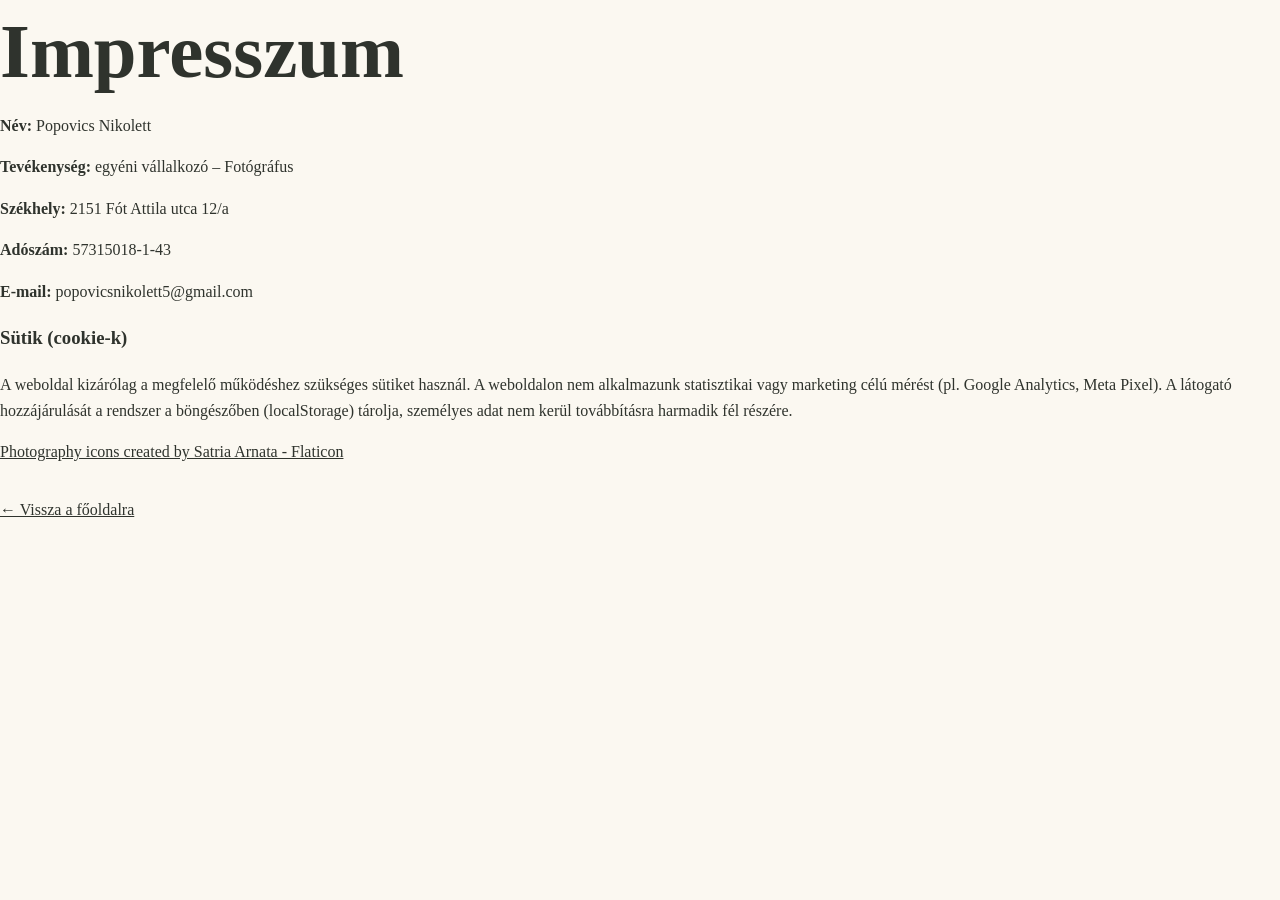
<file: impresszum.html>
<!doctype html>
<html lang="hu">
<head>
  <meta charset="utf-8" />
  <meta name="viewport" content="width=device-width, initial-scale=1" />
  <title>Impresszum | Popovics Nikolett</title>
  <link rel="stylesheet" href="css/style.css" />
  <link rel="icon" type="image/png" href="./camera.png">
</head>

<body>
  <main class="section">
    <div class="container">
      <h1>Impresszum</h1>

      <p><strong>Név:</strong> Popovics Nikolett</p>
      <p><strong>Tevékenység:</strong> egyéni vállalkozó – Fotógráfus</p>
      <p><strong>Székhely:</strong> 2151 Fót  Attila utca 12/a</p>
      <p><strong>Adószám:</strong> 57315018-1-43</p>
      <p><strong>E-mail:</strong> popovicsnikolett5@gmail.com</p>

      <h3>Sütik (cookie-k)</h3>
      <p>A weboldal kizárólag a megfelelő működéshez szükséges sütiket használ. A weboldalon nem alkalmazunk statisztikai vagy marketing célú mérést (pl. Google Analytics, Meta Pixel).
        A látogató hozzájárulását a rendszer a böngészőben (localStorage) tárolja, személyes adat nem kerül továbbításra harmadik fél részére.</p>



        <a href="https://www.flaticon.com/free-icons/photography" title="photography icons">Photography icons created by Satria Arnata - Flaticon</a>
      <p style="margin-top:2rem">
        <a href="index.html">← Vissza a főoldalra</a>
      </p>
    </div>
  </main>
</body>
</html>
</file>
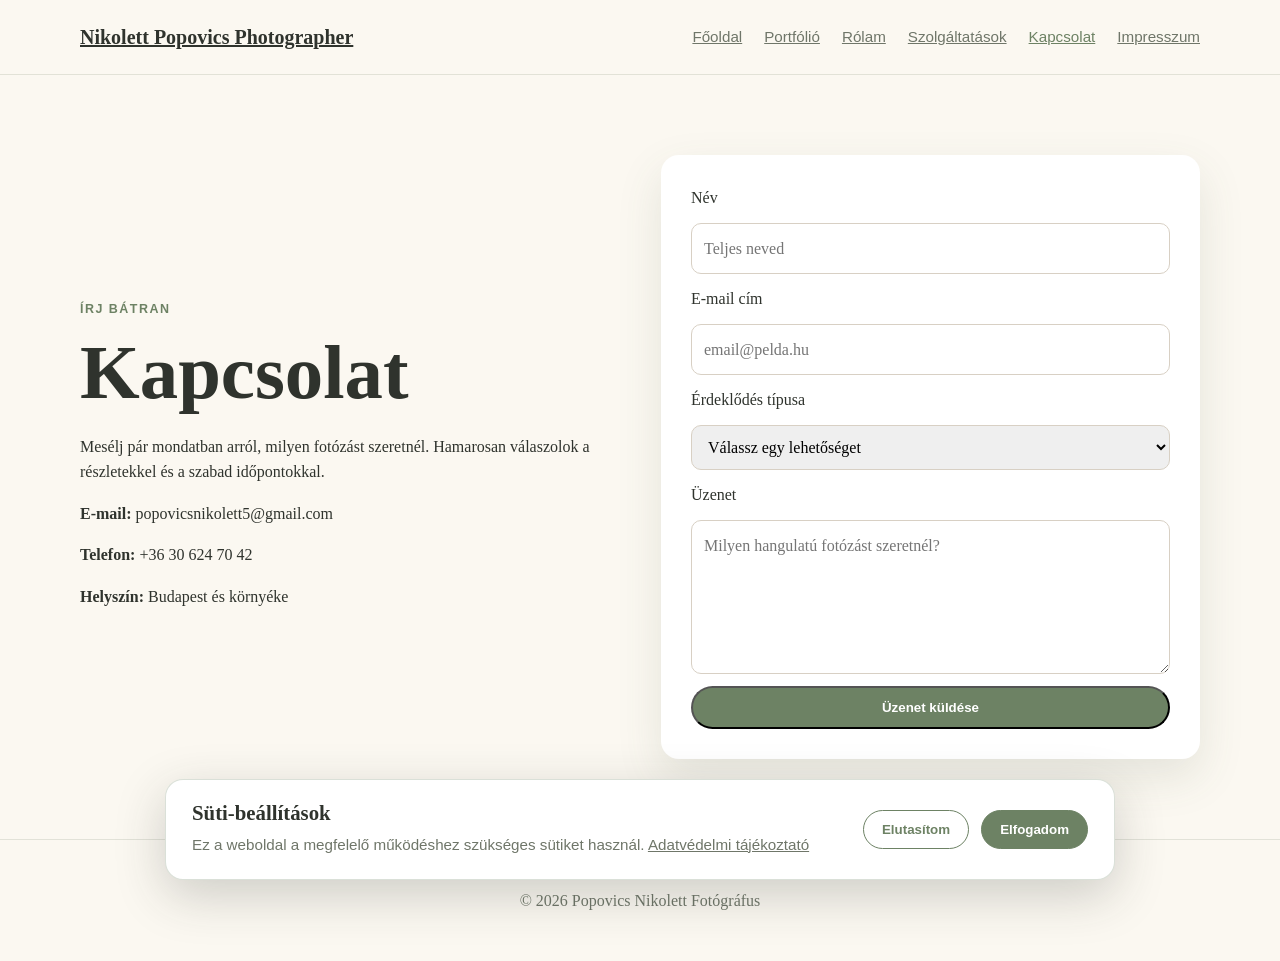
<file: kapcsolat.html>
<!DOCTYPE html>
<html lang="hu">
<head>
  <meta charset="UTF-8">
  <meta name="viewport" content="width=device-width, initial-scale=1.0">
  <title>Kapcsolat | Popovics Nikolett Fotó</title>
  <link rel="stylesheet" href="css/style.css">
  <link rel="icon" type="image/png" href="./camera.png">
</head>
<body>
  <header class="site-header">
    <nav class="navbar">
      <a class="logo" href="index.html">Nikolett Popovics Photographer</a>
      <button class="menu-toggle" type="button" aria-label="Menü megnyitása">
        <span></span><span></span><span></span>
      </button>
      <ul class="nav-links">
        <li><a href="index.html">Főoldal</a></li>
        <li><a href="portfolio.html">Portfólió</a></li>
        <li><a href="rolam.html">Rólam</a></li>
        <li><a href="szolgaltatasok.html">Szolgáltatások</a></li>
        <li><a class="active" href="kapcsolat.html">Kapcsolat</a></li>
        <li><a href="impresszum.html">Impresszum</a></li>
      </ul>
    </nav>
  </header>

  <main class="page">
    <section class="contact-layout">
      <div>
        <p class="eyebrow">Írj bátran</p>
        <h1>Kapcsolat</h1>
        <p>
          Mesélj pár mondatban arról, milyen fotózást szeretnél. Hamarosan
          válaszolok a részletekkel és a szabad időpontokkal.
        </p>
        <div class="contact-info">
          <p><strong>E-mail:</strong> popovicsnikolett5@gmail.com</p>
          <p><strong>Telefon:</strong> +36 30 624 70 42</p>
          <p><strong>Helyszín:</strong> Budapest és környéke</p>
        </div>
      </div>

      <form
            class="contact-form"
            action="https://formsubmit.co/popovicsnikolett5@gmail.com"
            method="POST">


              <input
              type="hidden"
                  name="_subject"
                  value="Új fotózási érdeklődés a weboldalról"
                              >

                    <input type="hidden" name="_template" value="table">

                      <label for="name">Név</label>
                  <input
                      id="name"
                      name="Név"
                      type="text"
                      placeholder="Teljes neved"
                      required
                      >

              <label for="email">E-mail cím</label>
                      <input
                        id="email"
                          name="E-mail"
                            type="email"
                          placeholder="email@pelda.hu"
                            required
                              >

                            <label for="service">Érdeklődés típusa</label>
                              <select id="service" name="Fotózás típusa" required>
                                <option value="">Válassz egy lehetőséget</option>
                                <option value="Portré fotózás">Portré fotózás</option>
                                <option value="Páros fotózás">Páros fotózás</option>
                                <option value="Jegyes fotózás">Jegyes fotózás</option>
                                <option value="Kismama/csecsemő fotózás">Kismama/csecsemő fotózás</option>
                                <option value="Kiskedvenc">Kiskedvenc fotózás</option>
                                <option value="Családi fotózás">Családi fotózás</option>
                                <option value="Esküvői fotózás">Esküvői  fotózás</option>
                                <option value="Egyéb fotózás">Egyéb fotózás</option>
                                </select>

                                      <label for="message">Üzenet</label>
                                      <textarea
                                          id="message"
                                          name="Üzenet"
                                          rows="5"
                                          placeholder="Milyen hangulatú fotózást szeretnél?"
                                        required
                                      ></textarea>

                  <button class="button primary" type="submit">
                          Üzenet küldése
                      </button>
          </form>
        </section>
      </main>

      <footer class="site-footer">
          <p>&copy; 2026 Popovics Nikolett Fotógráfus</p>
          </footer>
                                                  <div class="cookie-banner" id="cookieBanner">
  <div class="cookie-content">
    <div>
      <h2>Süti-beállítások</h2>

      <p>
        Ez a weboldal a megfelelő működéshez szükséges sütiket használ.
        <a href="impresszum.html"> Adatvédelmi tájékoztató</a>
      </p>
    </div>

    <div class="cookie-buttons">
      <button
        class="cookie-button reject"
        id="cookieReject"
        type="button"
      >
        Elutasítom
      </button>

      <button
        class="cookie-button accept"
        id="cookieAccept"
        type="button"
      >
        Elfogadom
      </button>
      </div>
            </div>
              </div>
      <script src="./script.js"></script>
</body>
</html>
</file>
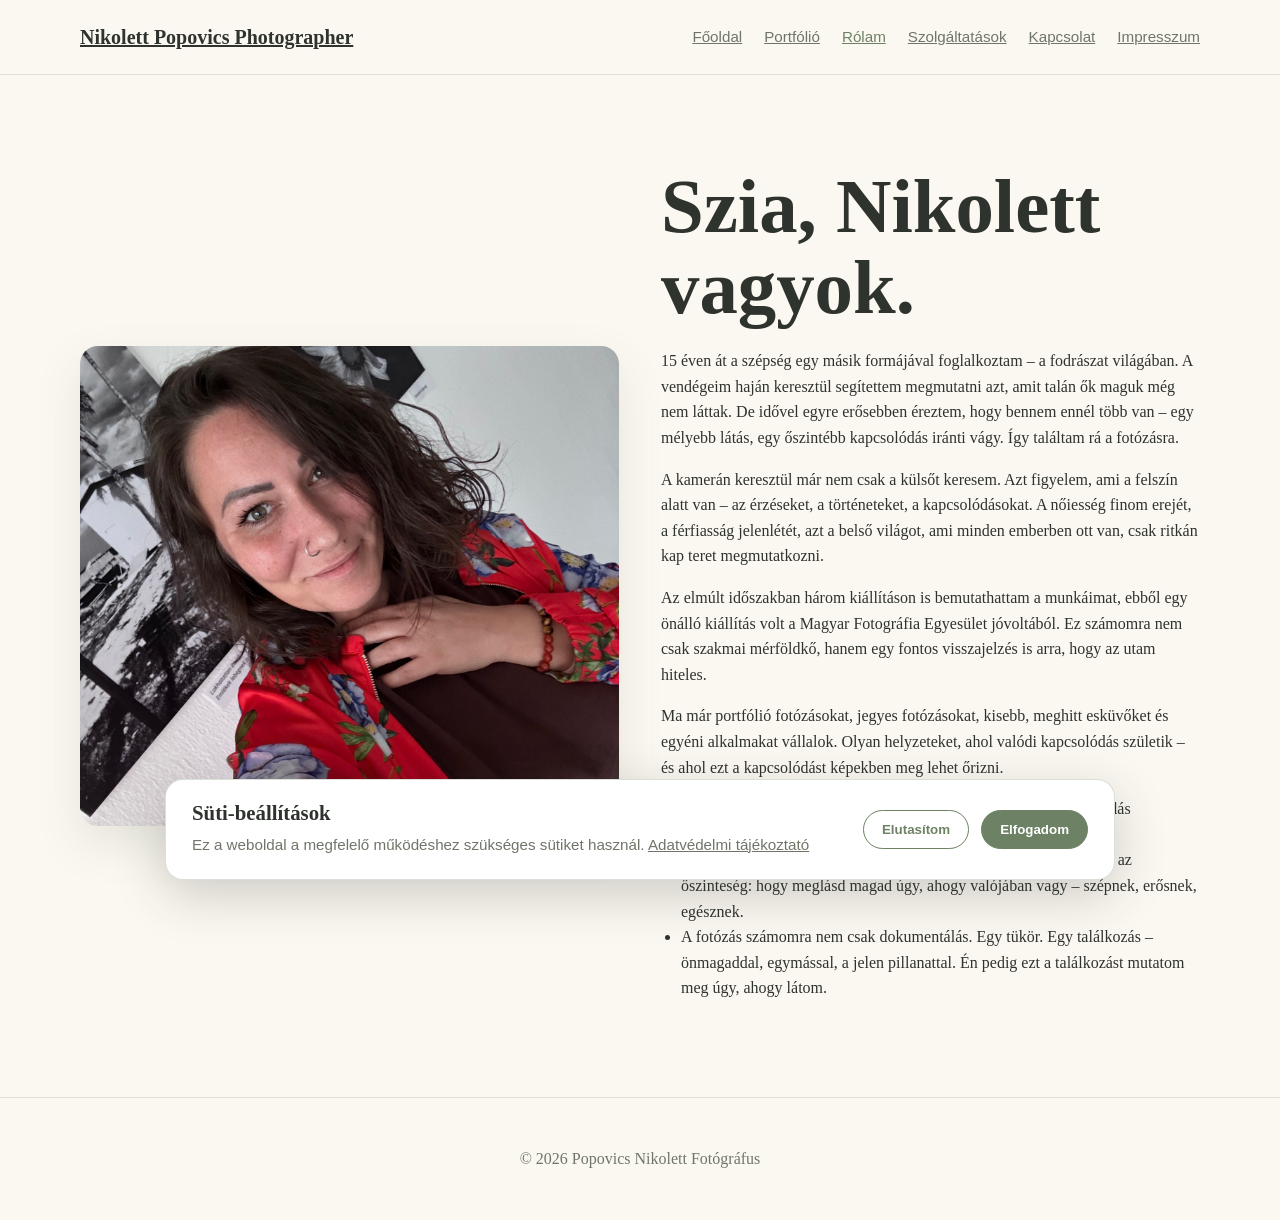
<file: rolam.html>
<!DOCTYPE html>
<html lang="hu">
<head>
  <meta charset="UTF-8">
  <meta name="viewport" content="width=device-width, initial-scale=1.0">
  <title>Rólam | Popovics Nikolett Fotó</title>
  <link rel="stylesheet" href="css/style.css">
  <link rel="icon" type="image/png" href="./camera.png">
</head>
<body>
  <header class="site-header">
    <nav class="navbar">
      <a class="logo" href="index.html">Nikolett Popovics Photographer</a>
      <button class="menu-toggle" type="button" aria-label="Menü megnyitása">
        <span></span><span></span><span></span>
      </button>
      <ul class="nav-links">
        <li><a href="index.html">Főoldal</a></li>
        <li><a href="portfolio.html">Portfólió</a></li>
        <li><a class="active" href="rolam.html">Rólam</a></li>
        <li><a href="szolgaltatasok.html">Szolgáltatások</a></li>
        <li><a href="kapcsolat.html">Kapcsolat</a></li>
        <li><a href="impresszum.html">Impresszum</a></li>
      </ul>
    </nav>
  </header>

  <main class="page">
    <section class="about-layout">
      <div class="about-image">
          <img src="./én.jpg" alt="Popovics Nikolett fotós portréja">
          </div>
      <div class="about-text">

        <h1>Szia, Nikolett vagyok.</h1>
        <p> 15 éven át a szépség egy másik formájával foglalkoztam – a fodrászat világában. A vendégeim haján keresztül segítettem megmutatni azt, amit talán ők maguk még nem láttak. De idővel egyre erősebben éreztem, hogy bennem ennél több van – egy mélyebb látás, egy őszintébb kapcsolódás iránti vágy.

            Így találtam rá a fotózásra. </p>


          <p> A kamerán keresztül már nem csak a külsőt keresem. Azt figyelem, ami a felszín alatt van – az érzéseket, a történeteket, a kapcsolódásokat. A nőiesség finom erejét, a férfiasság jelenlétét, azt a belső világot, ami minden emberben ott van, csak ritkán kap teret megmutatkozni.</p>


        <p> Az elmúlt időszakban három kiállításon is bemutathattam a munkáimat, ebből egy önálló kiállítás volt a Magyar Fotográfia Egyesület jóvoltából. Ez számomra nem csak szakmai mérföldkő, hanem egy fontos visszajelzés is arra, hogy az utam hiteles.</p>

        <p> Ma már portfólió fotózásokat, jegyes fotózásokat, kisebb, meghitt esküvőket és egyéni alkalmakat vállalok. Olyan helyzeteket, ahol valódi kapcsolódás születik – és ahol ezt a kapcsolódást képekben meg lehet őrizni.</p>

        <ul class="soft-list">
          <li>Különösen fontos számomra az önbizalom erősítése és az önelfogadás támogatása.</li>
          <li> Vállalok félakt fotózásokat is, ahol a cél nem a tökéletesség, hanem az őszinteség: hogy meglásd magad úgy, ahogy valójában vagy – szépnek, erősnek, egésznek. </li>
          <li>A fotózás számomra nem csak dokumentálás. Egy tükör. Egy találkozás – önmagaddal, egymással, a jelen pillanattal.

            Én pedig ezt a találkozást mutatom meg úgy, ahogy látom.</li>
        </ul>
      </div>
    </section>
  </main>

      <footer class="site-footer">
          <p>&copy; 2026 Popovics Nikolett Fotógráfus</p>

          </footer>
          <div class="cookie-banner" id="cookieBanner">
  <div class="cookie-content">
    <div>
      <h2>Süti-beállítások</h2>

      <p>
        Ez a weboldal a megfelelő működéshez szükséges sütiket használ.
        <a href="impresszum.html"> Adatvédelmi tájékoztató</a>
      </p>
    </div>

    <div class="cookie-buttons">
      <button
        class="cookie-button reject"
        id="cookieReject"
        type="button"
      >
        Elutasítom
      </button>

      <button
        class="cookie-button accept"
        id="cookieAccept"
        type="button"
      >
        Elfogadom
      </button>
      </div>
      </div>
    </div>

  <script src="./script.js"></script>
</body>
</html>
</file>
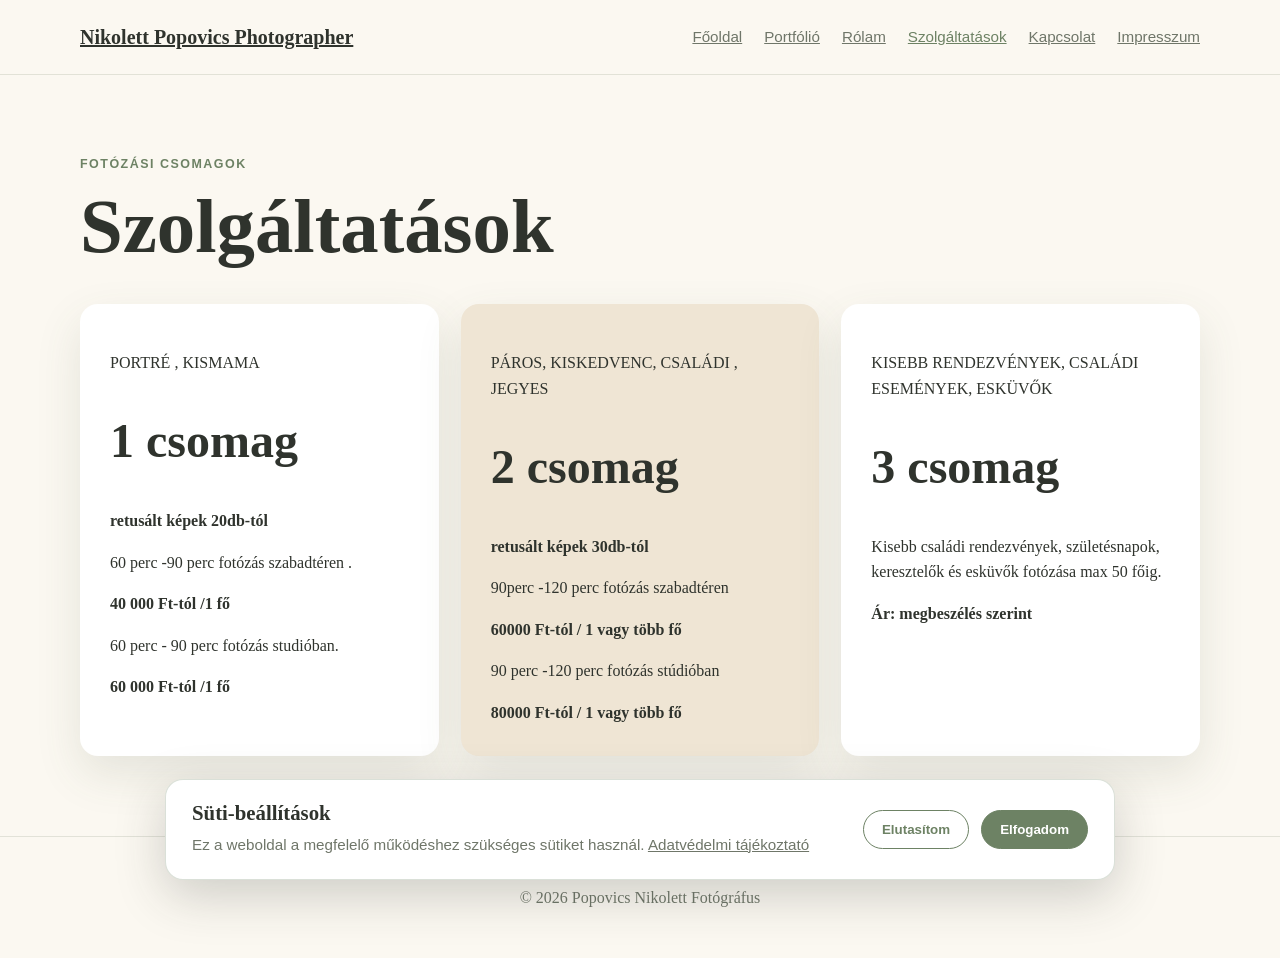
<file: szolgaltatasok.html>
<!DOCTYPE html>
<html lang="hu">
<head>
  <meta charset="UTF-8">
  <meta name="viewport" content="width=device-width, initial-scale=1.0">
  <title>Szolgáltatások | Popovics Nikolett Fotó</title>
  <link rel="stylesheet" href="css/style.css">
  <link rel="icon" type="image/png" href="./camera.png">
</head>
<body>
  <header class="site-header">
    <nav class="navbar">
      <a class="logo" href="index.html">Nikolett Popovics Photographer</a>
      <button class="menu-toggle" type="button" aria-label="Menü megnyitása">
        <span></span><span></span><span></span>
      </button>
      <ul class="nav-links">
        <li><a href="index.html">Főoldal</a></li>
        <li><a href="portfolio.html">Portfólió</a></li>
        <li><a href="rolam.html">Rólam</a></li>
        <li><a class="active" href="szolgaltatasok.html">Szolgáltatások</a></li>
        <li><a href="kapcsolat.html">Kapcsolat</a></li>
        <li><a href="impresszum.html">Impresszum</a></li>
      </ul>
    </nav>
  </header>

  <main class="page">
    <section class="page-title">
      <p class="eyebrow">Fotózási csomagok</p>
      <h1>Szolgáltatások</h1>

    </section>

    <section class="service-grid">
      <article class="service-card">
        <p class="service-label">PORTRÉ , KISMAMA</p>
        <h2>1 csomag</h2>
        <strong>retusált képek 20db-tól </strong>
        <p>60 perc -90 perc fotózás szabadtéren .</p>
        <strong>40 000 Ft-tól /1 fő</strong>
        <p>60 perc - 90 perc fotózás studióban.</p>
        <strong>60 000 Ft-tól /1 fő</strong>
      </article>
      <article class="service-card highlighted">
        <p class="service-label">PÁROS, KISKEDVENC, CSALÁDI , JEGYES  </p>
        <h2>2 csomag</h2>
        <strong>retusált képek 30db-tól </strong>
        <p>90perc -120 perc  fotózás szabadtéren</p>
        <strong>60000 Ft-tól  / 1 vagy több fő </strong>
        <p>90 perc -120 perc  fotózás stúdióban</p>
        <strong>80000 Ft-tól / 1 vagy több fő </strong>
      </article>
      <article class="service-card">
        <p class="service-label"> KISEBB RENDEZVÉNYEK, CSALÁDI ESEMÉNYEK, ESKÜVŐK</p>
        <h2>3 csomag </h2>
        <p>Kisebb családi rendezvények, születésnapok, keresztelők és esküvők fotózása max 50 főig.</p>
        <strong>Ár: megbeszélés szerint</strong>
      </article>
    </section>
  </main>

  <footer class="site-footer">
    <p>&copy; 2026 Popovics Nikolett Fotógráfus</p>

  </footer>


    <div class="cookie-banner" id="cookieBanner">
  <div class="cookie-content">
    <div>
      <h2>Süti-beállítások</h2>

      <p>
        Ez a weboldal a megfelelő működéshez szükséges sütiket használ.
        <a href="impresszum.html"> Adatvédelmi tájékoztató</a>
      </p>
    </div>

    <div class="cookie-buttons">
      <button
        class="cookie-button reject"
        id="cookieReject"
        type="button"
      >
        Elutasítom
      </button>

      <button
        class="cookie-button accept"
        id="cookieAccept"
        type="button"
      >
        Elfogadom
      </button>
        </div>
        </div>
        </div>
  <script src="./script.js"></script>
</body>
</html>
</file>
<file: css/style.css>
:root {
  --sage: #b8c8ad;
  --sage-dark: #6d8264;
  --beige: #efe5d4;
  --cream: #fbf8f1;
  --white: #ffffff;
  --text: #2f332d;
  --muted: #6f7669;
  --shadow: 0 18px 45px rgba(76, 89, 67, 0.13);
  --radius: 18px;
}

* {
  box-sizing: border-box;
}

body {
  margin: 0;
  font-family: Georgia, "Times New Roman", serif;
  color: var(--text);
  background: var(--cream);
  line-height: 1.6;
}

a {
  color: inherit;

}

.site-header {
  position: sticky;
  top: 0;
  z-index: 10;
  background: rgba(251, 248, 241, 0.94);
  border-bottom: 1px solid rgba(109, 130, 100, 0.18);
  backdrop-filter: blur(10px);
}

.navbar {
  width: min(1120px, calc(100% - 32px));
  min-height: 74px;
  margin: 0 auto;
  display: flex;
  align-items: center;
  justify-content: space-between;
}

.logo {
  font-size: 1.25rem;
  font-weight: 700;
}

.nav-links {
  margin: 0;
  padding: 0;
  display: flex;
  gap: 22px;
  list-style: none;
  font-family: Arial, sans-serif;
  font-size: 0.95rem;
}

.nav-links a {
  color: var(--muted);
}

.nav-links a:hover,
.nav-links a.active {
  color: var(--sage-dark);
}

.menu-toggle {
  display: none;
}

.hero {
  min-height: 620px;
  display: flex;
  align-items: center;
  background:
    linear-gradient(rgba(251,248,241,0.65), rgba(251,248,241,0.8)),
    url("../assets/images/lg_08d9bbd04d2c1b16016a2dd728205819.jpg");
  background-size: cover;
  background-position: center;
}

.hero-content {
  width: min(1120px, calc(100% - 32px));
  margin: 0 auto;
  max-width: 650px;
}

.eyebrow {
  text-transform: uppercase;
  letter-spacing: 0.12em;
  font-size: 0.78rem;
  color: var(--sage-dark);
  font-family: Arial, sans-serif;
  font-weight: 700;
}

h1 {
  font-size: clamp(2.4rem, 6vw, 5rem);
  line-height: 1.05;
  margin: 12px 0 20px;
}

h2 {
  font-size: clamp(1.8rem, 4vw, 3rem);
  line-height: 1.1;
}

.hero-content p {
  font-size: 1.1rem;
  color: var(--muted);
}

.hero-actions {
  display: flex;
  gap: 14px;
  margin-top: 28px;
}

.button {
  display: inline-block;
  padding: 12px 20px;
  border-radius: 999px;
  font-family: Arial, sans-serif;
  font-weight: 700;
}

.button.primary {
  background: var(--sage-dark);
  color: white;
}

.button.secondary {
  background: white;
  color: var(--sage-dark);
}

.intro-section,
.page {
  width: min(1120px, calc(100% - 32px));
  margin: 80px auto;
}

.section-heading {
  margin-bottom: 32px;
}

.feature-grid,
.service-grid,
.portfolio-grid {
  display: grid;
  grid-template-columns: repeat(3, 1fr);
  gap: 22px;
}

.feature-card,
.service-card {
  background: white;
  padding: 30px;
  border-radius: var(--radius);
  box-shadow: var(--shadow);
}

.service-card.highlighted {
  background: var(--beige);
}

.wide-cta {
  width: min(1120px, calc(100% - 32px));
  margin: 80px auto;
  padding: 42px;
  border-radius: var(--radius);
  background: linear-gradient(135deg, var(--beige), var(--sage));
  display: flex;
  justify-content: space-between;
  gap: 24px;
  align-items: center;
}

.site-footer {
  padding: 32px;
  text-align: center;
  color: var(--muted);
  border-top: 1px solid rgba(109, 130, 100, 0.18);
}

.page-title {
  max-width: 700px;
  margin-bottom: 36px;
}

.filter-bar {
  display: flex;
  gap: 12px;
  margin-bottom: 26px;
}

.filter-button {
  border: 0;
  padding: 10px 18px;
  border-radius: 999px;
  background: white;
  cursor: pointer;
}

.filter-button.active {
  background: var(--sage-dark);
  color: white;
}

.portfolio-item {
  min-height: 260px;
  padding: 24px;
  border-radius: var(--radius);
  display: flex;
  align-items: flex-end;
  color: white;
  background: linear-gradient(135deg, #b8c8ad, #6d8264);
  box-shadow: var(--shadow);
}

.about-layout,
.contact-layout {
  display: grid;
  grid-template-columns: 1fr 1fr;
  gap: 42px;
  align-items: center;
}

.about-image {
  border-radius: var(--radius);
  overflow: hidden;
  box-shadow: var(--shadow);
}

.about-image img {
  width: 100%;
  height: 480px;
  object-fit: cover;
  display: block;
}

.soft-list {
  padding-left: 20px;
}

.contact-form {
  background: white;
  padding: 30px;
  border-radius: var(--radius);
  box-shadow: var(--shadow);
  display: grid;
  gap: 12px;
}

input,
select,
textarea {
  width: 100%;
  padding: 12px;
  border: 1px solid #d8d0c4;
  border-radius: 10px;
  font: inherit;
}

.form-note {
  font-size: 0.9rem;
  color: var(--muted);
}

@media (max-width: 760px) {
  .menu-toggle {
    width: 42px;
    height: 42px;
    display: flex;
    flex-direction: column;
    justify-content: center;
    gap: 5px;
    border: 1px solid rgba(109, 130, 100, 0.3);
    border-radius: 12px;
    background: white;
  }

  .menu-toggle span {
    width: 18px;
    height: 2px;
    margin: 0 auto;
    background: var(--sage-dark);
  }

  .nav-links {
    display: none;
    position: absolute;
    top: 74px;
    left: 16px;
    right: 16px;
    background: white;
    padding: 20px;
    border-radius: 16px;
    box-shadow: var(--shadow);
    flex-direction: column;
  }

  .nav-links.open {
    display: flex;
  }

  .hero {
    min-height: 520px;
  }

  .feature-grid,
  .service-grid,
  .portfolio-grid,
  .about-layout,
  .contact-layout {
    grid-template-columns: 1fr;
  }

  .wide-cta {
    flex-direction: column;
    align-items: flex-start;
  }
}


.portfolio-item img {
  width: 100%;
  height: 350px;
  object-fit: cover;
  object-position: center top;
  border-radius: 18px;
  display: block;
}


.gallery-grid {
  display: grid;
  grid-template-columns: repeat(3, 1fr);
  gap: 22px;
}




.gallery-grid img {
  width: 100%;
  /*height: 320px;*/
  object-fit: cover;
  display: block;
  border-radius: 18px;
  box-shadow: var(--shadow);
}

.portfolio-item img {
    height: auto;
    object-fit: contain;
}



.portfolio-category {
  margin-bottom: 70px;
}

.portfolio-category h2 {
  margin-bottom: 24px;
}

@media (max-width: 768px) {
  .gallery-grid {
    grid-template-columns: 1fr;
  }
}






html,
body {
  max-width: 100%;
  overflow-x: hidden;
}

img {
  max-width: 100%;
  display: block;
}


@media (max-width: 950px) {
  .feature-grid,
  .service-grid {
    grid-template-columns: repeat(2, 1fr);
  }

  .gallery-grid {
    grid-template-columns: repeat(2, 1fr);
  }

  .about-layout,
  .contact-layout {
    grid-template-columns: 1fr;
  }

  .about-image img {
    width: 100%;
    height: auto;
  }
}


@media (max-width: 760px) {
  .navbar {
    width: calc(100% - 30px);
    min-height: 70px;
  }

  .logo {
    max-width: 230px;
    font-size: 1rem;
    line-height: 1.2;
  }

  .menu-toggle {
    display: flex;
    flex-shrink: 0;
  }

  .nav-links {
    display: none;
    position: absolute;
    top: 70px;
    left: 15px;
    right: 15px;
    z-index: 100;
    padding: 20px;
    background: white;
    border-radius: 16px;
    box-shadow: var(--shadow);
    flex-direction: column;
    gap: 14px;
  }

  .nav-links.open {
    display: flex;
  }

  .hero {
    min-height: 500px;
    padding: 50px 0;
    background-position: center;
  }

  .hero-content {
    width: calc(100% - 32px);
  }

  h1 {
    font-size: clamp(2.2rem, 11vw, 3.5rem);
  }

  h2 {
    font-size: clamp(1.7rem, 8vw, 2.5rem);
  }

  .hero-actions {
    flex-direction: column;
    align-items: stretch;
  }

  .hero-actions .button {
    width: 100%;
    text-align: center;
  }

  .intro-section,
  .page,
  .wide-cta {
    width: calc(100% - 30px);
    margin: 45px auto;
  }

  .feature-grid,
  .service-grid,
  .about-layout,
  .contact-layout {
    grid-template-columns: 1fr;
  }

  .gallery-grid {
    grid-template-columns:1fr 1fr;
    gap: 18px;
  }

  .gallery-grid img {
    width: 100%;
    height: auto;
    object-fit: contain;
  }

  .wide-cta {
    padding: 28px 22px;
    flex-direction: column;
    align-items: flex-start;
  }

  .contact-form {
    padding: 22px;
  }

  .filter-bar {
    flex-wrap: wrap;
  }
}


@media (max-width: 420px) {
  .gallery-grid img {
    height: 300px;
  }

  .feature-card,
  .service-card {
    padding: 22px;
  }

  .site-footer {
    padding: 24px 15px;
  }
}





.cookie-banner {
  position: fixed;
  left: 20px;
  right: 20px;
  bottom: 20px;
  z-index: 9999;
  display: none;
}

.cookie-banner.show {
  display: block;
}

.cookie-content {
  width: min(100%, 950px);
  margin: 0 auto;
  padding: 22px 26px;
  display: flex;
  justify-content: space-between;
  align-items: center;
  gap: 30px;
  background: var(--white);
  border: 1px solid rgba(109, 130, 100, 0.25);
  border-radius: 18px;
  box-shadow: 0 15px 50px rgba(47, 51, 45, 0.22);
}

.cookie-content h2 {
  margin: 0 0 8px;
  font-size: 1.3rem;
}

.cookie-content p {
  margin: 0;
  color: var(--muted);
  font-family: Arial, sans-serif;
  font-size: 0.95rem;
}

.cookie-buttons {
  display: flex;
  gap: 12px;
  flex-shrink: 0;
}

.cookie-button {
  padding: 11px 18px;
  border-radius: 999px;
  border: 1px solid var(--sage-dark);
  cursor: pointer;
  font-weight: 700;
  font-family: Arial, sans-serif;
}

.cookie-button.accept {
  color: white;
  background: var(--sage-dark);
}

.cookie-button.reject {
  color: var(--sage-dark);
  background: white;
}

.cookie-button:hover {
  opacity: 0.85;
}

@media (max-width: 700px) {
  .cookie-banner {
    left: 10px;
    right: 10px;
    bottom: 10px;
  }

  .cookie-content {
    padding: 20px;
    flex-direction: column;
    align-items: stretch;
    gap: 18px;
  }

  .cookie-buttons {
    width: 100%;
    flex-direction: column-reverse;
  }

  .cookie-button {
    width: 100%;
  }
}

.cookie-content a.cookie-link {
  color: var(--sage-dark);
  text-decoration-line: underline;
  text-decoration-thickness: 1px;
  text-underline-offset: 3px;
  font-weight: 600;
}

.cookie-content a.cookie-link:hover {
  color: var(--text);
  text-decoration-line: underline;
  opacity: 0.8;
}
</file>
